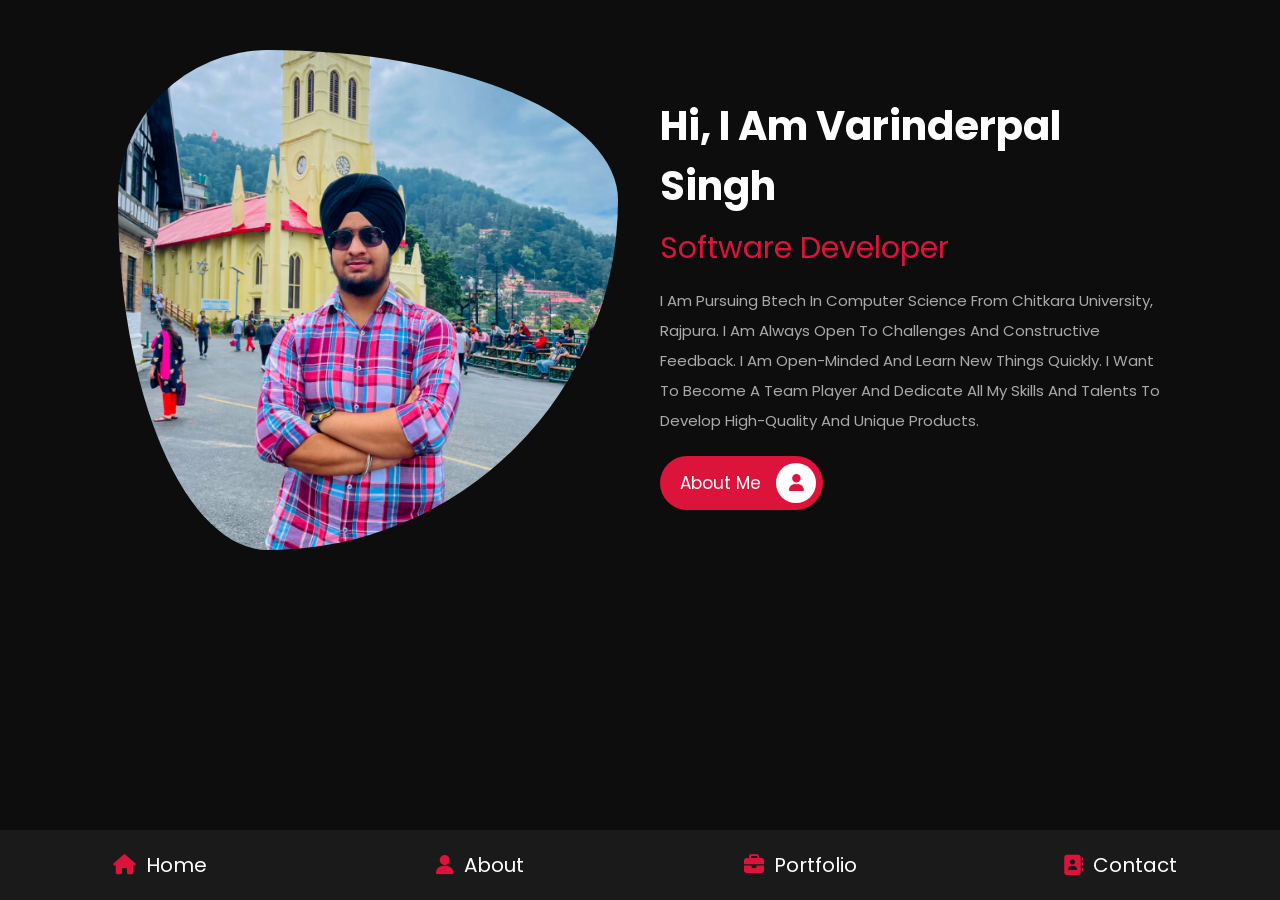
<file: index.html>
<!DOCTYPE html>
<html lang="en">
<head>
    <meta charset="UTF-8">
    <meta http-equiv="X-UA-Compatible" content="IE=edge">
    <meta name="viewport" content="width=device-width, initial-scale=1.0">
    <title>home</title>

    <!--font awesome cdn link-->
    <link rel="stylesheet" href="https://cdnjs.cloudflare.com/ajax/libs/font-awesome/6.1.1/css/all.min.css">

    <!-- custom css file link -->
    <link rel="stylesheet" href="css/style.css">
</head>
<body>

    <!-- navbar section starts -->

    <nav class="navbar">
        <a href="index.html"> <i class="fas fa-home"></i> <span>home</span> </a>
        <a href="about.html"> <i class="fas fa-user"></i> <span>about</span> </a>
        <a href="portfolio.html"> <i class="fas fa-briefcase"></i> <span>portfolio</span> </a>
        <a href="contacts.html"> <i class="fas fa-address-book"></i> <span>contact</span> </a>
    </nav>
    <!-- navbar section ends -->


    <!--home section starts-->

    <section class="home">
        <div class="image">
            <img src="images/varinder.jpg" alt="">
        </div>

        <div class="content">
            <h3>Hi, i am Varinderpal singh</h3>
            <span>Software Developer</span>
            <p>I am pursuing Btech in Computer Science from Chitkara University, Rajpura. I am always open to challenges and constructive feedback.
                 I am open-minded and learn new things quickly.
                 I want to become a team player and dedicate all my skills and talents to develop high-quality and unique products.</p>
            
            <a href="about.html" class="btn"> about me <i class="fas fa-user"></i> </a>
        </div>

    </section>


    <!--home section ends-->
</body>
</html>
</file>
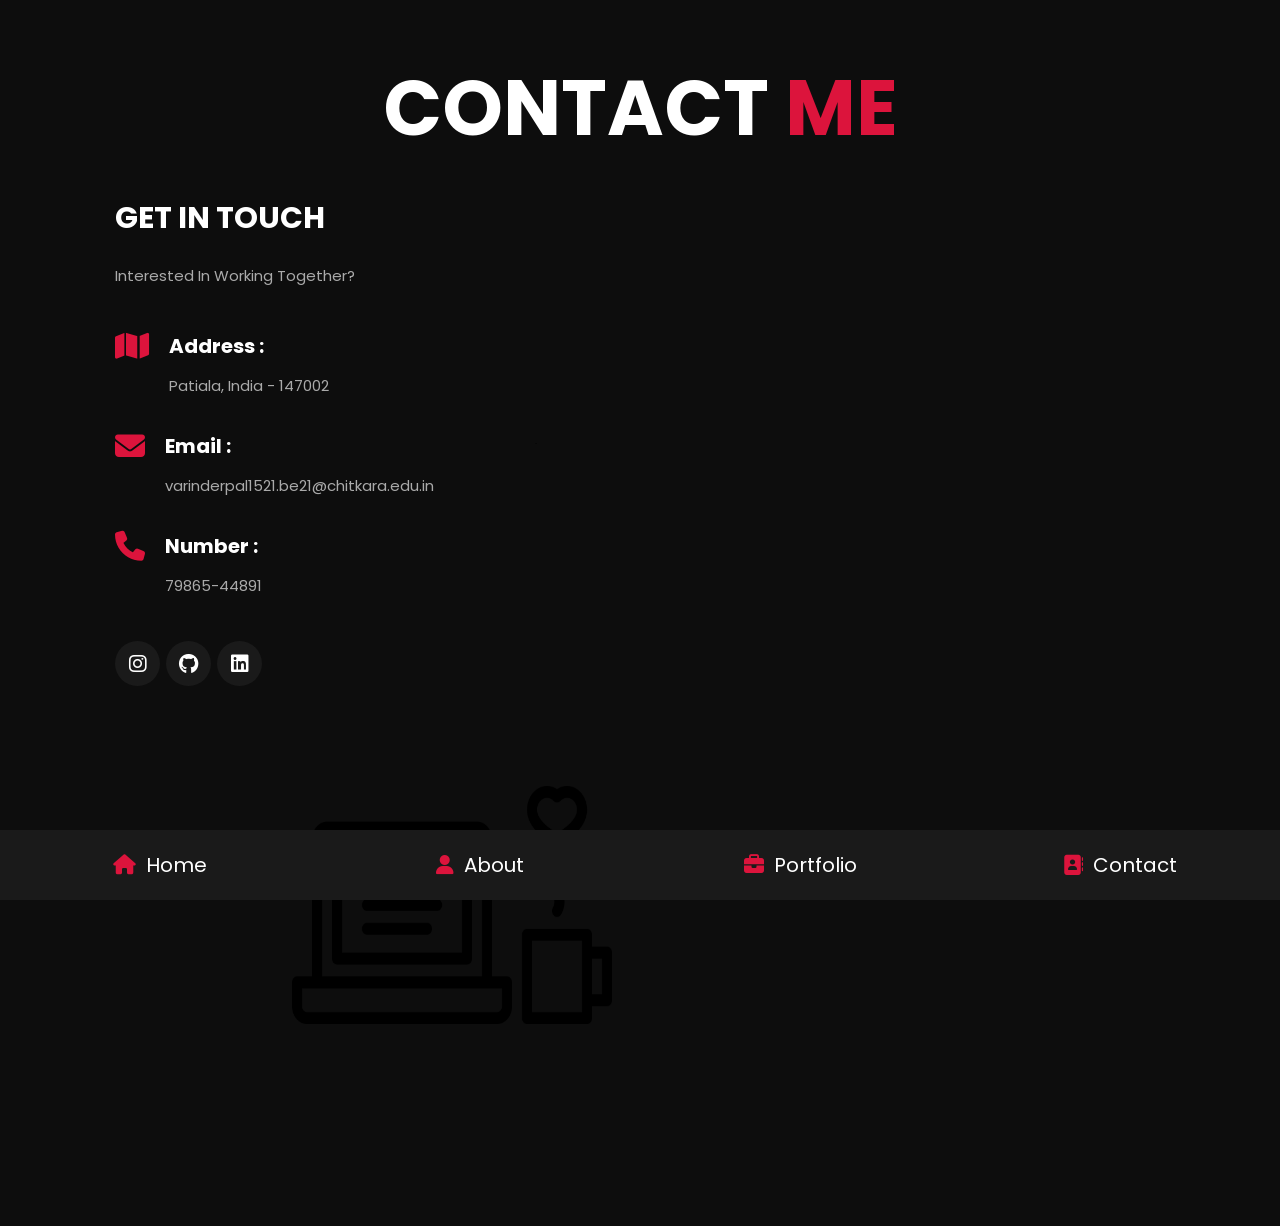
<file: contacts.html>
<!DOCTYPE html>
<html lang="en">
<head>
    <meta charset="UTF-8">
    <meta http-equiv="X-UA-Compatible" content="IE=edge">
    <meta name="viewport" content="width=device-width, initial-scale=1.0">
    <title>contacts</title>

    <!--font awesome cdn link-->
    <link rel="stylesheet" href="https://cdnjs.cloudflare.com/ajax/libs/font-awesome/6.1.1/css/all.min.css">

    <!-- custom css file link -->
    <link rel="stylesheet" href="css/style.css">
</head>
<body>

    <!-- navbar section starts -->

    <nav class="navbar">
        <a href="index.html"> <i class="fas fa-home"></i> <span>home</span> </a>
        <a href="about.html"> <i class="fas fa-user"></i> <span>about</span> </a>
        <a href="portfolio.html"> <i class="fas fa-briefcase"></i> <span>portfolio</span> </a>
        <a href="contacts.html"> <i class="fas fa-address-book"></i> <span>contact</span> </a>
    </nav>
    <!-- navbar section ends -->

    <!-- contact section starts  -->

<section class="contact">

    <h1 class="heading"> contact <span>me</span> </h1>
    
    <div class="row">
    
        <div class="info-container">
    
            <h1>get in touch</h1>
    
            <p>Interested in working together?</p>
    
            <div class="box-container">
    
                <div class="box">
                    <i class="fas fa-map"></i>
                    <div class="info">
                        <h3>address :</h3>
                        <p>patiala, india - 147002</p>
                    </div>
                </div>
    
                <div class="box">
                    <i class="fas fa-envelope"></i>
                    <div class="info">
                        <h3>email :</h3>
                        <p style="text-transform: none;">varinderpal1521.be21@chitkara.edu.in</p>
                    </div>
                </div>
    
                <div class="box">
                    <i class="fas fa-phone"></i>
                    <div class="info">
                        <h3>number :</h3>
                        <p>79865-44891</p>
                    </div>
                </div>
    
            </div>
    
            <div class="share">
                <!-- <a href="#" class="fab fa-facebook-f"></a> -->
                <a href="https://instagram.com/varinderpal_14?igshid=YmMyMTA2M2Y=" class="fab fa-instagram"></a>
                <a href="https://github.com/Varinderpal14" class="fab fa-github"></a>
                <a href="https://www.linkedin.com/in/varinderpal-singh-942782221" class="fab fa-linkedin"></a>
            </div>
    
        </div>
    
        <!-- <form action="">
    
            <div class="inputBox">
                <input type="text" placeholder="your name">
                <input type="number" placeholder="your number">
            </div>
    
            <div class="inputBox">
                <input type="email" placeholder="your email">
                <input type="text" placeholder="your subject">
            </div>
    
            <textarea name="" placeholder="your message" id="" cols="30" rows="10"></textarea>
    
            <input type="submit" value="send message" class="btn">
    
        </form> -->.


        <section class="mar">

            <div class="image2">
                <img src="images/coffee.png" alt="">
            </div>
            
        </section>
    
    </div>
    
    </section>
    
    <!-- contact section ends -->
</body>
</html>
</file>
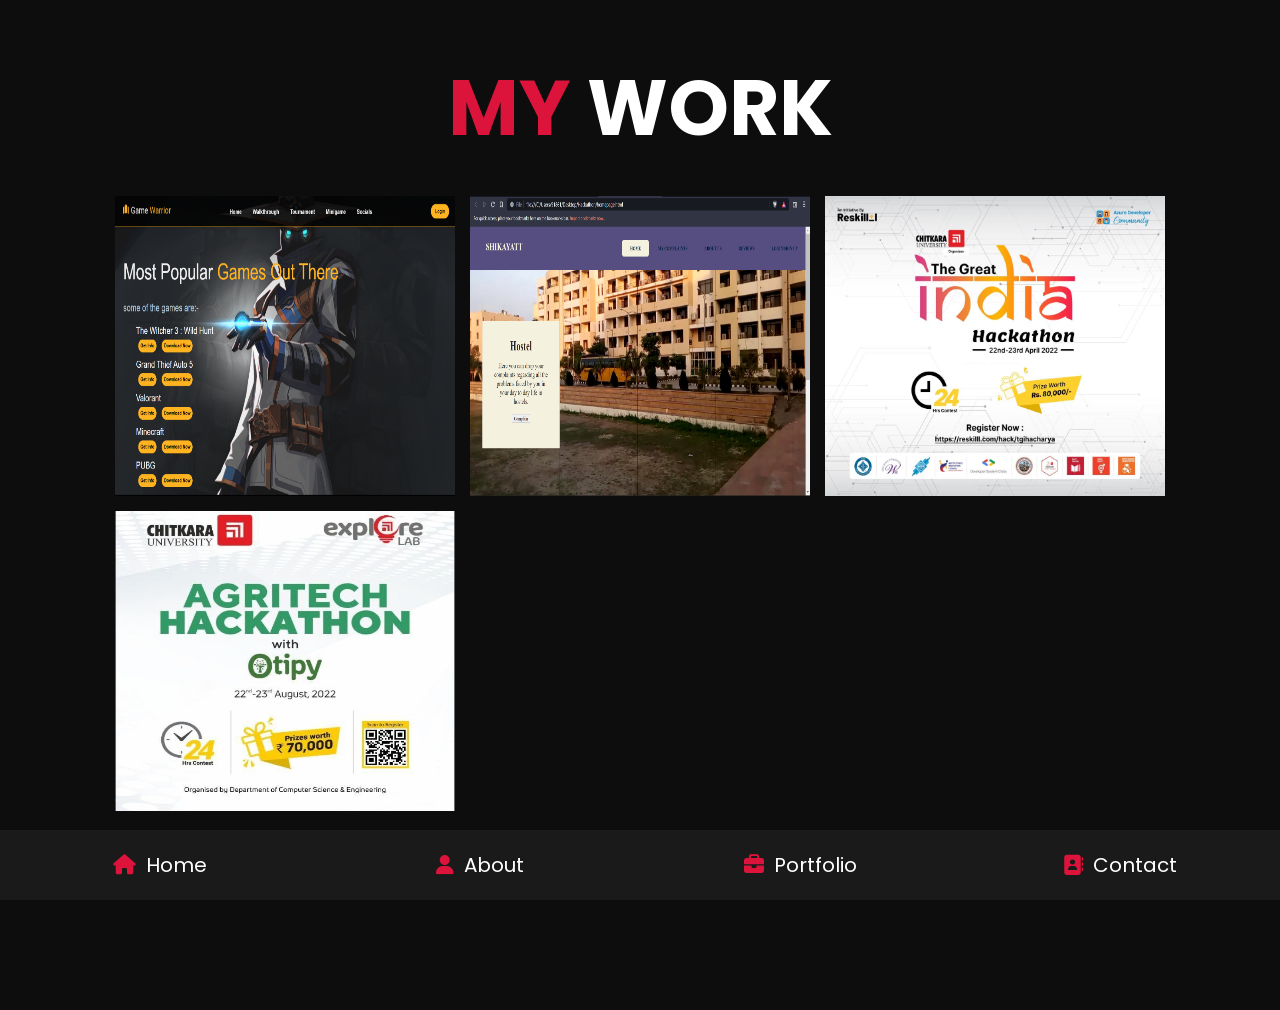
<file: portfolio.html>
<!DOCTYPE html>
<html lang="en">
<head>
    <meta charset="UTF-8">
    <meta http-equiv="X-UA-Compatible" content="IE=edge">
    <meta name="viewport" content="width=device-width, initial-scale=1.0">
    <title>portfolio</title>

    <!--font awesome cdn link-->
    <link rel="stylesheet" href="https://cdnjs.cloudflare.com/ajax/libs/font-awesome/6.1.1/css/all.min.css">

    <!-- custom css file link -->
    <link rel="stylesheet" href="css/style.css">
</head>
<body>

    <!-- navbar section starts -->

    <nav class="navbar">
        <a href="index.html"> <i class="fas fa-home"></i> <span>home</span> </a>
        <a href="about.html"> <i class="fas fa-user"></i> <span>about</span> </a>
        <a href="portfolio.html"> <i class="fas fa-briefcase"></i> <span>portfolio</span> </a>
        <a href="contacts.html"> <i class="fas fa-address-book"></i> <span>contact</span> </a>
    </nav>
    <!-- navbar section ends -->

    <!-- portfolio section starts  -->

<section class="portfolio">

    <h1 class="heading"> <span>my</span> work </h1>

    <div class="box-container">

        <div class="box">
            <img src="images/gameweb.png" alt="">
            <div class="content">
                <h3>project 01</h3>
                <p><b>Gaming website</b> using HTML, CSS and JavaScript</p>
                <a href="#">read more</a>
            </div>
        </div>

        <div class="box">
            <img src="images/project2.png" alt="">
            <div class="content">
                <h3>project 02</h3>
                <p><b>Complaint website </b> for the welfare of the students of chitkara university</p>
                <a href="#">read more</a>
            </div>
        </div>
       
        <div class="box">
            <img src="images/hackathon1.jpg" alt="">
            <div class="content">
                <h3>Hackathon</h3>
                <p>participated in <b>The Great India Hackathon </b>and came top 10 in it </p>
                <a href="#">read more</a>
            </div>
        </div>
        <div class="box">
            <img src="images/hack2.jpg" alt="">
            <div class="content">
                <h3>Hackathon</h3>
                <p>participated in <b>AgriTech Hackathon </b>and made a chatbot using concept of Artificial intelligence </p>
                <a href="#">read more</a>
            </div>
        </div>
        

    </div>

    <a href="#" class="btn"> load more <i class="fas fa-redo"></i> </a>
    
</section>

<!-- portfolio section ends -->
</body>
</html>
</file>
<file: css/style.css>
@import url('https://fonts.googleapis.com/css2?family=Josefin+Sans&family=Poppins:wght@100;300;400;500;600;700&display=swap');

*{
    font-family: 'Poppins', sans-serif;
    margin: 0;
    padding: 0;
    box-sizing: border-box;
    text-decoration: none;
    outline: none;
    border: none;
    text-transform: capitalize;
}

html {
    font-size: 62.5%;
    overflow-x: hidden;
}

html::-webkit-scrollbar {
width: 1rem;
}

html::-webkit-scrollbar-track {
background: #0d0d0d;
}

html::-webkit-scrollbar-thumb {
background: crimson;
border-radius: 5rem;
}

body {
background: #0d0d0d;
padding-bottom: 6.5rem;
}

section{
    padding: 5rem 9%;
}

.heading{
    text-align: center;
    font-size: 6vw;
    color:white;
    margin-bottom: 3rem;
    text-transform: uppercase;
}

.heading span{
    text-transform: uppercase;
    color:crimson;
}

.btn{
    display: inline-block;
    margin-top: 1rem;
    border-radius: 5rem;
    background: crimson;
    padding: .7rem;
    padding-left: 2rem;
    font-size: 1.7rem;
    color:white;
}

.btn i{
    height:4rem;
    width: 4rem;
    line-height: 4rem;
    font-size: 1.7rem;
    text-align: center;
    background: white;
    color: crimson;
    border-radius: 50%;
    margin-left: 1rem;
    transition: .2s linear;
}

.btn:hover i{
    margin-left: 2rem;
}

.navbar{
    position:fixed;
    bottom:0;left: 0;right: 0;
    display:flex;
    z-index: 1000;
    align-items: flex-end;
}

.navbar a{
    padding:2rem;
    font-size:2rem;
    background:#1a1a1a;
    flex:1;
    color: #fff;
    text-align: center;
    transition: .2s linear;
}

.navbar a i {
    color: crimson;
    padding-right: .5rem;
}

.navbar a:hover {
    background: crimson;
    padding-bottom: 6rem;
}

.navbar a:hover i {
    color: #fff;
}

.home{
    display: flex;
    align-items: center;
    flex-wrap: wrap;
    gap:4rem;
    min-height:calc(100vh-6.5rem);
}

.home .image{
    flex:1 1 42rem;
    text-align: center;
}

.home .image img{
    height:50rem;
    width:50rem;
    border-radius:30% 70% 70% 30% / 30% 30% 70% 70%;
    object-fit:cover;
}

.home .content{
    flex:1 1 42rem;
}

.home .content h3{
    color:white;
    font-size:4rem;
    padding-bottom: .5rem;
}

.home .content span{
    font-size: 3rem;
    color:crimson;
    padding: .5rem 0;
    display: block;
}

.home .content p{
    font-size: 1.5rem;
    color:#aaa;
    padding: 1rem 0;
    line-height: 2;
}

.about .row{
    display: flex;
    align-items: center;
    flex-wrap: wrap;
    gap:2rem;
}

.about .row .info-container{
    flex:1 1 42rem;
}

.about .row .info-container h1{
    font-size: 4rem;
    color:white;
    text-transform: uppercase;
    padding-bottom: 1rem;
}

.about .row .info-container .box-container{
    padding:1rem 0;
    display: flex;
    flex-wrap: wrap;
    gap:2rem;
}

.about .row .info-container .box-container .box{
    flex:1 1 20rem;
}

.about .row .info-container .box-container .box h3{ 
    font-size: 1.7rem;
    color:white;
    padding:  1rem 0;
    font-weight: normal;
}

.about .row .info-container .box-container .box h3 span{ 
    color:#aaa;
    font-weight: lighter;
}

.about .row .count-container{
    flex:1 1 42rem;
    display: flex;
    flex-wrap: wrap;
    gap: 2rem;
}

.about .row .count-container .box{
    flex:1 1 20rem;
    padding: 3rem 4rem;
    border-radius: .5rem;
    background: #1a1a1a;
    box-shadow: 0 0.5rem 1rem rgba(0, 0, 0, 0.7);;
}

.about .row .count-container .box h3{
    font-size: 5rem;
    color: crimson;
}

.about .row .count-container .box p{
    font-size: 1.5rem;
    color:#aaa;
}

.skills .box-container {
    display: -ms-grid;
    display: grid;
    -ms-grid-columns: (minmax(16rem, 1fr))[auto-fit];
        grid-template-columns: repeat(auto-fit, minmax(16rem, 1fr));
    gap: 1.5rem;
  }
  
  .skills .box-container .box {
    padding: 2rem;
    text-align: center;
    -webkit-box-shadow: 0 0.5rem 1rem rgba(0, 0, 0, 0.7);
            box-shadow: 0 0.5rem 1rem rgba(0, 0, 0, 0.7);
    border-radius: .5rem;
    background: #1a1a1a;
  }
  
  .skills .box-container .box:hover {
    background: #fff;
  }
  
  .skills .box-container .box:hover h3 {
    color: #0d0d0d;
  }
  
  .skills .box-container .box img {
    height: 7rem;
    margin-bottom: 1rem;
  }
  
  .skills .box-container .box h3 {
    color: #fff;
    font-size: 1.7rem;
    font-weight: normal;
    text-transform: uppercase;
  }
  
  .education .box-container {
    display: -webkit-box;
    display: -ms-flexbox;
    display: flex;
    -ms-flex-wrap: wrap;
        flex-wrap: wrap;
  }
  
  .education .box-container .box {
    -webkit-box-flex: 1;
        -ms-flex: 1 1 40rem;
            flex: 1 1 40rem;
    margin-left: 2rem;
    padding-top: 0;
    padding-bottom: 0;
    padding-left: 3.5rem;
    padding-bottom: 3rem;
    border-left: 0.1rem solid #aaa;
    position: relative;
  }
  
  .education .box-container .box i {
    height: 4.5rem;
    width: 4.5rem;
    line-height: 4.5rem;
    font-size: 1.7rem;
    border-radius: 50%;
    background: crimson;
    color: #fff;
    text-align: center;
    position: absolute;
    top: -1rem;
    left: -2.5rem;
  }
  
  .education .box-container .box span {
    font-size: 1.7rem;
    color: #fff;
    border-radius: 5rem;
    padding: .5rem 1.5rem;
    background: #1a1a1a;
  }
  
  .education .box-container .box h3 {
    font-size: 2rem;
    padding: 1rem 0;
    color: #fff;
    padding-top: 3rem;
    font-weight: normal;
  }
  
  .education .box-container .box p {
    font-size: 1.5rem;
    color: #aaa;
    line-height: 2;
  }
  
  .portfolio {
    text-align: center;
  }
  
  .portfolio .box-container {
    display: -ms-grid;
    display: grid;
    -ms-grid-columns: (minmax(31rem, 1fr))[auto-fit];
        grid-template-columns: repeat(auto-fit, minmax(31rem, 1fr));
    gap: 1.5rem;
    margin-bottom: 2rem;
  }
  
  .portfolio .box-container .box {
    height: 30rem;
    overflow: hidden;
    position: relative;
  }
  
  .portfolio .box-container .box:hover .content {
    -webkit-transform: translateY(0%);
            transform: translateY(0%);
  }
  
  .portfolio .box-container .box img {
    height: 100%;
    width: 100%;
    -o-object-fit: fill;
       object-fit: fill;
  }
  
  .portfolio .box-container .box .content {
    position: absolute;
    top: 0;
    left: 0;
    height: 100%;
    width: 100%;
    background: #1a1a1a;
    display: -webkit-box;
    display: -ms-flexbox;
    display: flex;
    -webkit-box-orient: vertical;
    -webkit-box-direction: normal;
        -ms-flex-flow: column;
            flex-flow: column;
    -webkit-box-align: center;
        -ms-flex-align: center;
            align-items: center;
    -webkit-box-pack: center;
        -ms-flex-pack: center;
            justify-content: center;
    padding: 2rem;
    -webkit-transform: translateY(-100%);
            transform: translateY(-100%);
    -webkit-transition: .2s linear;
    transition: .2s linear;
  }
  
  .portfolio .box-container .box .content h3 {
    font-size: 2.5rem;
    color: #fff;
    text-transform: uppercase;
    font-weight: normal;
  }
  
  .portfolio .box-container .box .content p {
    padding: 1rem 0;
    font-size: 1.5rem;
    line-height: 2;
    color: #aaa;
  }
  
  .portfolio .box-container .box .content a {
    font-size: 2rem;
    color: crimson;
  }
  
  .portfolio .box-container .box .content a:hover {
    color: #fff;
  }
  

  .contact .row {
    display: -webkit-box;
    display: -ms-flexbox;
    display: flex;
    -webkit-box-align: center;
        -ms-flex-align: center;
            align-items: center;
    -ms-flex-wrap: wrap;
        flex-wrap: wrap;
    gap: 2rem;
  }
  
  .contact .row .info-container {
    width: 40rem;
  }
  
  .contact .row .info-container h1 {
    font-size: 3rem;
    text-transform: uppercase;
    color: #fff;
    padding-bottom: 1rem;
  }
  
  .contact .row .info-container p {
    font-size: 1.5rem;
    line-height: 2;
    color: #aaa;
    padding: 1rem 0;
  }
  
  .contact .row .info-container .box-container {
    padding: 2rem 0;
  }
  
  .contact .row .info-container .box-container .box {
    display: -webkit-box;
    display: -ms-flexbox;
    display: flex;
    gap: 2rem;
    padding: 1rem 0;
  }
  
  .contact .row .info-container .box-container .box i {
    font-size: 3rem;
    color: crimson;
  }
  
  .contact .row .info-container .box-container .box h3 {
    font-size: 2rem;
    color: #fff;
  }
  
  .contact .row .info-container .share a {
    font-size: 2rem;
    height: 4.5rem;
    width: 4.5rem;
    line-height: 4.5rem;
    border-radius: 50%;
    background: #1a1a1a;
    color: #fff;
    text-align: center;
    margin-right: .3rem;
  }
  
  .contact .row .info-container .share a:hover {
    background: crimson;
  }
  
  .contact .row form {
    -webkit-box-flex: 1;
        -ms-flex: 1 1 42rem;
            flex: 1 1 42rem;
  }
  
  .contact .row form .inputBox {
    display: -webkit-box;
    display: -ms-flexbox;
    display: flex;
    -ms-flex-wrap: wrap;
        flex-wrap: wrap;
    -webkit-box-pack: justify;
        -ms-flex-pack: justify;
            justify-content: space-between;
  }
  
  .contact .row form .inputBox input {
    width: 49%;
  }
  
  .contact .row form .inputBox input,
  .contact .row form textarea {
    border-radius: 5rem;
    padding: 1.2rem 1.8rem;
    font-size: 1.6rem;
    color: #fff;
    text-transform: none;
    margin: .7rem 0;
    background: #1a1a1a;
  }
  
  .contact .row form textarea {
    width: 100%;
    border-radius: 1rem;
    resize: none;
    height: 25rem;
  }
  
  .contact .row form .btn {
    padding: 1rem 3rem;
    cursor: pointer;
  }
  
  .contact .row form .btn:hover {
    background: #fff;
    color: #0d0d0d;
  }

  .contact .row .mar{
    margin-left: 4%;
  }
  
  .contact .row .image2 img {
  
    height: 30rem;
    width: 40rem;
    
    object-fit: fill;
  }

/* media query */
@media (max-width: 1200px) {
    html {
      font-size: 55%;
    }
    section {
      padding: 3rem 2rem;
    }
}

@media (max-width: 768px) {
    .heading {
        font-size: 12vw;
    }
    .navbar a i {
        padding: 0;
    }
    .navbar a span {
        display: none;
    }
    .navbar a:hover {
        padding-bottom: 2rem;
    }
    .home {
        text-align: center;
        gap: 2rem;
    }
    .home .image img {
        height: 30rem;
        width: 30rem;
    }
    .home .content h3 {
        font-size: 3rem;
    }
    .home .content span {
        font-size: 2.5rem;
    }
    .contact .row form .inputBox input {
        width: 100%;
        margin-bottom: 1rem;
    }
}

@media (max-width: 450px) {
    html {
        font-size: 50%;
    }
}
</file>
